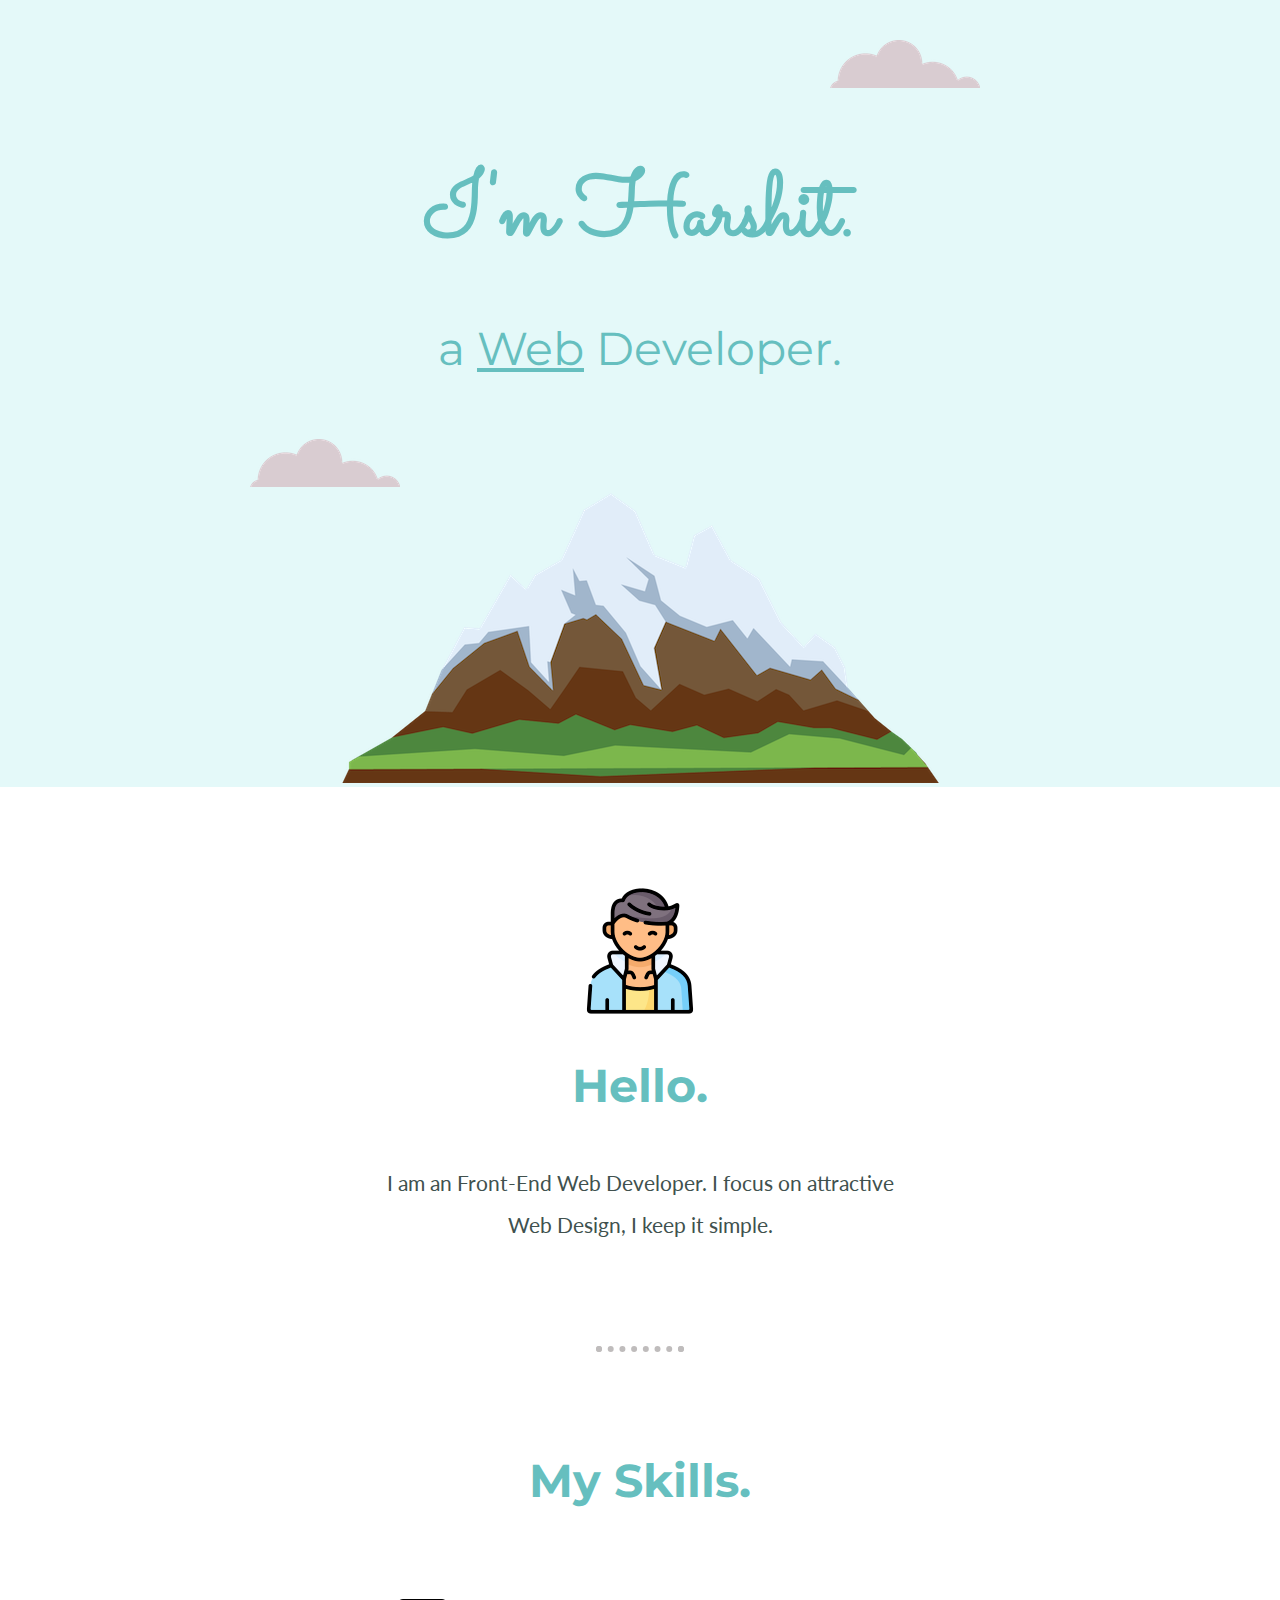
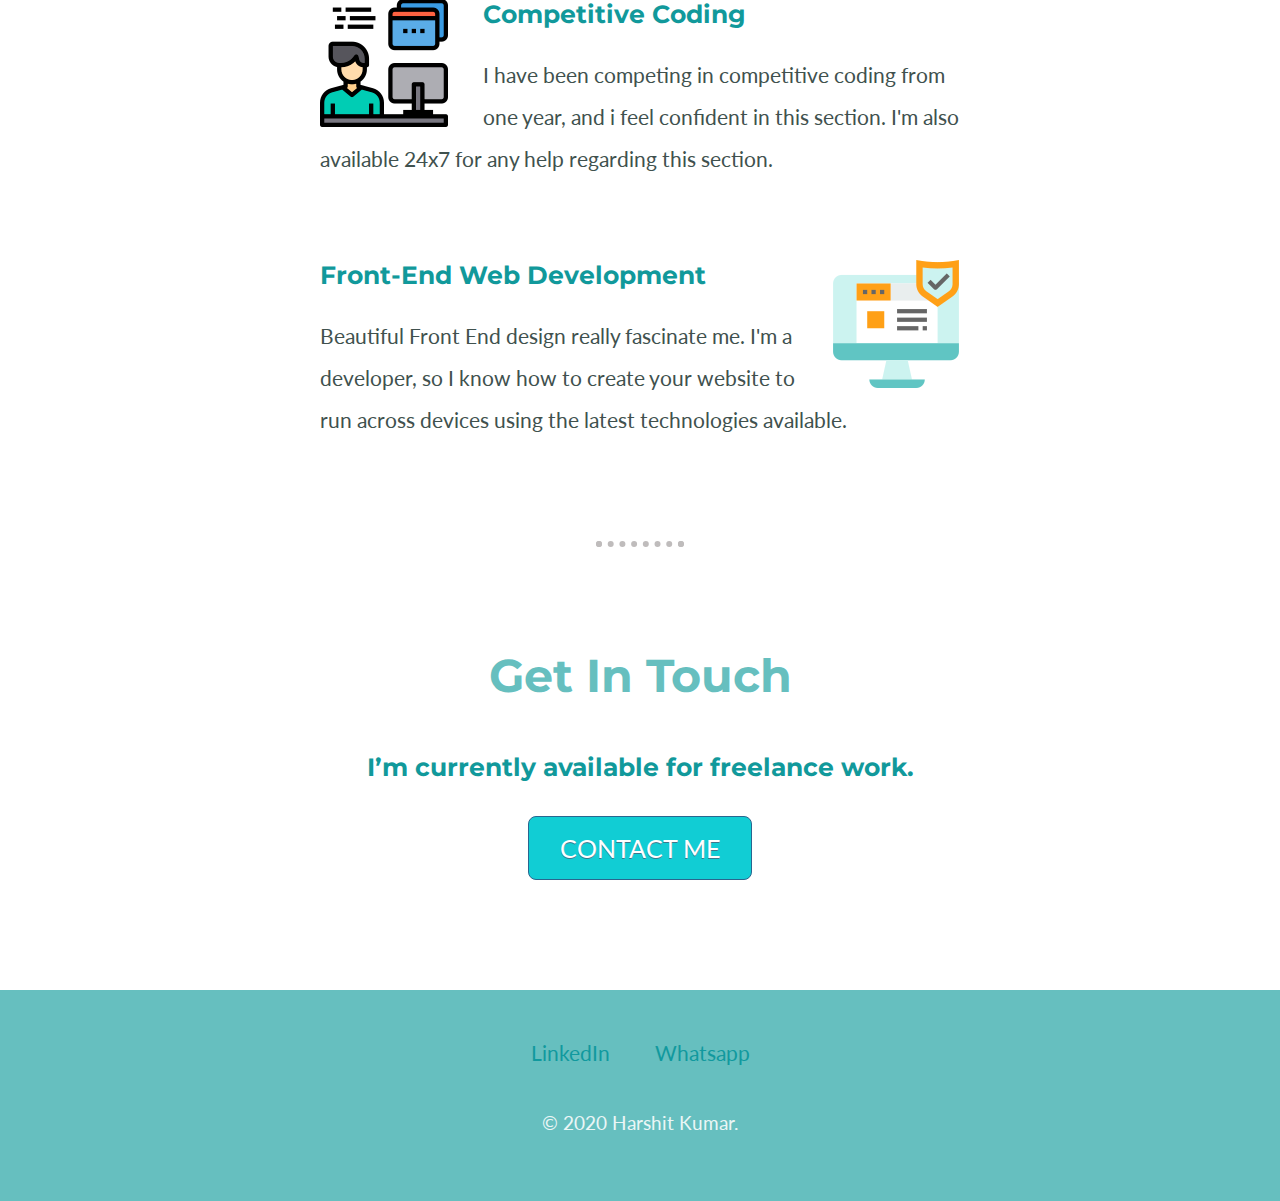
<file: index.html>
<!DOCTYPE html>
<html lang="">

<head>
	<meta charset="utf-8">
	<link href="https://fonts.googleapis.com/css2?family=Lato:wght@400;700&family=Montserrat:wght@400;500&family=Sacramento&display=swap" rel="stylesheet">
	<link rel="stylesheet" href="css/style.css">
	<meta name="viewport" content="width=device-width, initial-scale=1.0">
	<link rel="icon" href="favicon.ico">
	<title>Harshit Kumar - a web Developer</title>
</head>

<body>
	<div class="top-container">
		<img class="top-cloud" src="images/cloud.png" alt="Cloud-image">
		<h1>I'm Harshit.</h1>
		<h2 class="info">a <span class="web">Web</span> Developer.</h2>
		<img class="bottom-cloud" src="images/cloud.png" alt="Cloud-image">
		<img src="images/mountain.png" alt="Mountain-image">
	</div>

	<div class="middle-container">
		<div class="profile">
			<img src="images/man.png" alt="">
			<h2>Hello.</h2>
			<p class="bio">I am an Front-End Web Developer.
				I focus on attractive Web Design, I keep it simple.</p>
		</div>
		<hr>
		<div class="skills">
			<h2>My Skills.</h2>
			<div class="skill-row">
				<img class="img2" src="images/skill2.png" alt="">
				<h3>Competitive Coding</h3>
				<p>I have been competing in competitive coding from one year, and i feel confident in this section.
					I'm also available 24x7 for any help regarding this section.
				</p>
			</div>
			<div class="skill-row">
				<img class="img1" src="images/skill1.png" alt="">
				<h3>Front-End Web Development</h3>
				<p>Beautiful Front End design really fascinate me. I'm a developer, so I know how to create your website to run across devices using the latest technologies available.</p>
			</div>
		</div>
		<hr>
		<div class="contact-me">
			<h2>Get In Touch</h2>
			<h3>I’m currently available for freelance work.</h3>
			<a class="btn" href="mailto:wick21555@email.com">CONTACT ME</a>
		</div>
	</div>


	<div class="bottom-container">
		<a class="footer-link" href="https://www.linkedin.com/in/harshit-kumar-ab98a3191/" target="_blank">LinkedIn</a>
		<a class="footer-link" href="https://wa.me/919557789396" target="_blank">Whatsapp</a>
		<p class="copyright">&copy; 2020 Harshit Kumar.</p>
	</div>


</body></html>
</file>
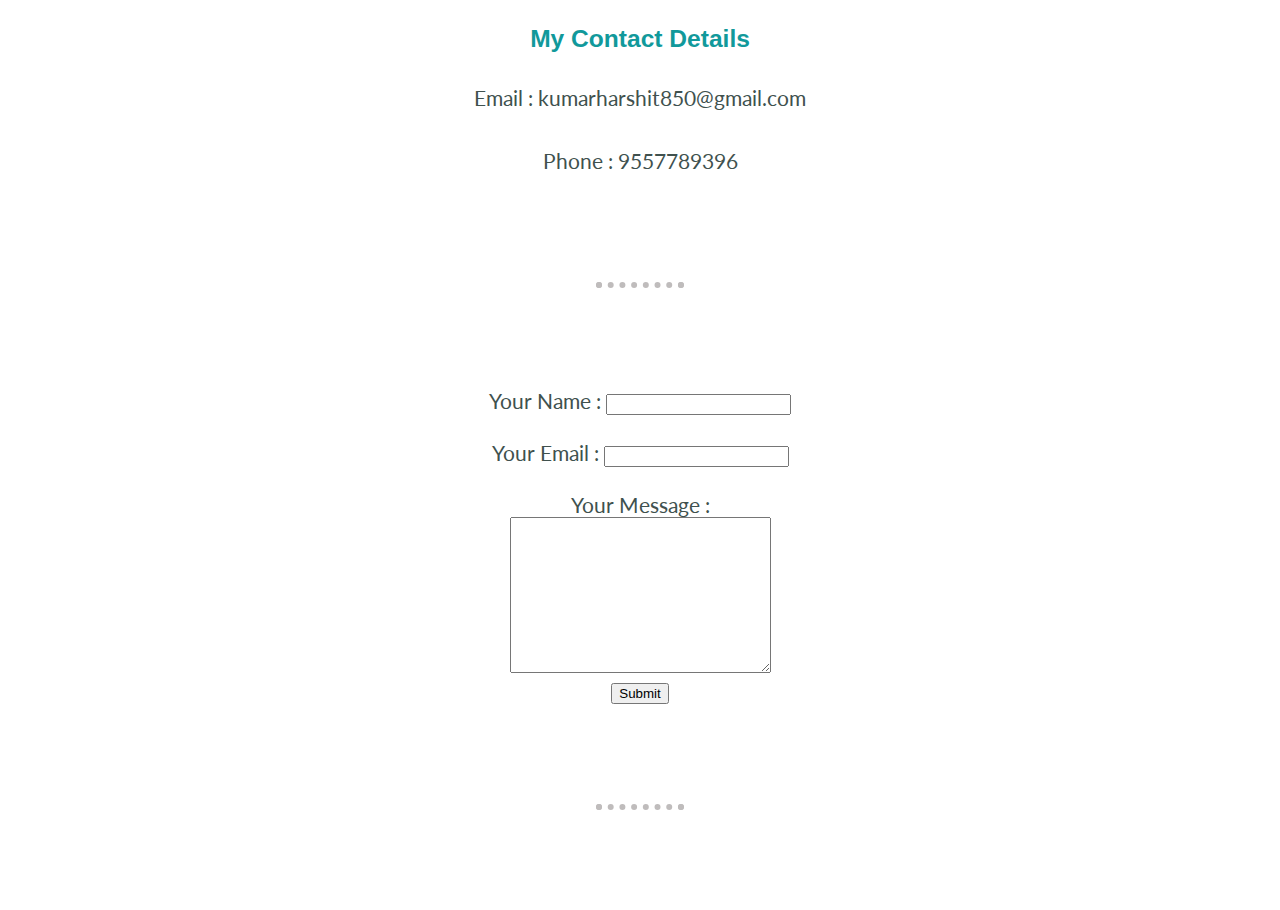
<file: contact.html>
<!DOCTYPE html>
<html>

<head>
	<link href="https://fonts.googleapis.com/css2?family=Lato&display=swap" rel="stylesheet">
	<meta charset="utf-8">
	<link rel="stylesheet" href="css/style.css">
	<title>Contact Me</title>
</head>

<body style="font-family: 'Lato', sans-serif;">

	<h3>My Contact Details</h3>
	<p>Email : kumarharshit850@gmail.com</p>
	<p>Phone : 9557789396</p>

	<hr>
	<form action="mailto:wick21555@gmail.com" method="post" enctype="text/plain">
		<label>Your Name : </label>
		<input type="text" name="yourName" required><br><br>
		<label>Your Email : </label>
		<input type="email" name="yourEmail" required><br><br>
		<label>Your Message : </label><br>
		<textarea name="yourMessage" cols="30" rows="10"></textarea><br>
		<input type="submit">
	</form>

	<hr>
</body>

</html>
</file>
<file: css/style.css>
body {
	color: #40514E;
	font-size: 21px;
	text-align: center;
	margin: 0;
	font-family: 'Lato', sans-serif;
}

h1 {
	color: #66BFBF;
	font-size: 5.625rem;
	margin: 50px auto 0px auto;
	margin-bottom: 0px;
	font-family: 'Sacramento', cursive;
}


h2 {
	color: #66BFBF;
	font-family: 'Montserrat', sans-serif;
	font-size: 2.2em;
	padding-bottom: 10px;
}


h3 {
	color: #11999B;
	font-family: 'Montserrat', sans-serif;
}


p {
	line-height: 2;
}


hr {
	border: dotted #bfbcbc 6px;
	border-bottom: none;
	width: 6%;
	margin: 100px auto 100px auto;
}


a {
	font-family: 'Lato', sans-serif;
	color: #11999E;
	text-decoration: none;
	margin: 10px 20px;
}

a:hover {
	color: #EAF6F6;
	transition: 0.3s;
}

.top-container {
	background-color: #E4F9F9;
	position: relative;
	padding-top: 100px;
}


.middle-container {
	margin: 100px 0px;
}

.info {
	font-weight: normal;
}

.web {
	text-decoration: underline;
}


.bio {
	width: 40%;
	margin: auto;
}

.top-cloud {
	position: absolute;
	right: 300px;
	top: 40px;
}

.bottom-cloud {
	position: absolute;
	left: 250px;
	bottom: 300px;
}


.skill-row {
	width: 50%;
	margin: 80px auto 80px auto;
	text-align: left;
}


.img1 {
	margin-left: 35px;
	float: right;
}


.img2 {
	margin-right: 35px;
	float: left;

}


.btn {
	background-color: #11cdd4;
	border-radius: 8px;
	border: 1px solid #29668f;
	display: inline-block;
	cursor: pointer;
	color: #ffffff;
	font-family: 'Lato', sans-serif;
	font-size: 25px;
	padding: 16px 31px;
	text-decoration: none;
	text-shadow: 0px 1px 0px #3d768a;
}

.btn:hover {
	background-color: #30e3cb;
}

.btn:active {
	position: relative;
	top: 1px;
}

.bottom-container {
	background-color: #66BFBF;
	padding: 50px 0 20px;
}


.copyright {
	color: #EAF6F6;
	font-size: 0.9em;
	padding: 20px 30px;
}
</file>
